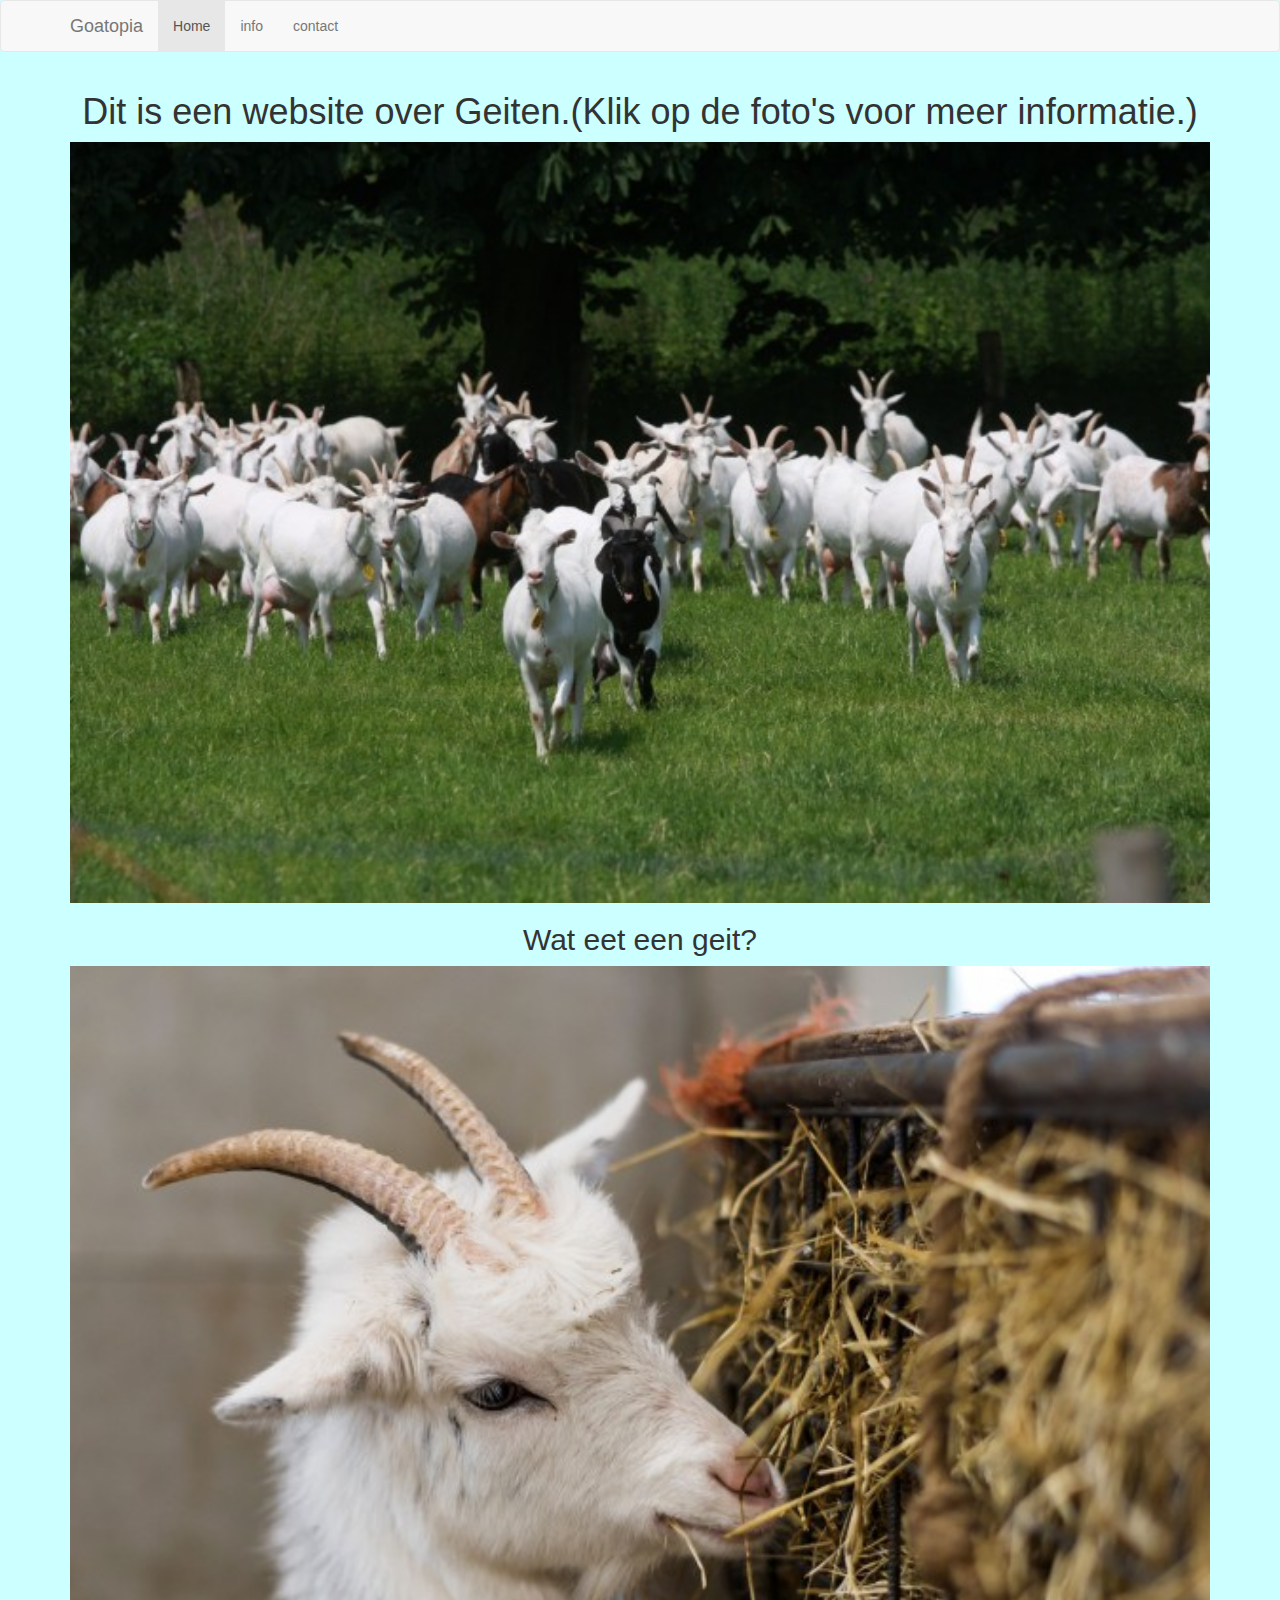
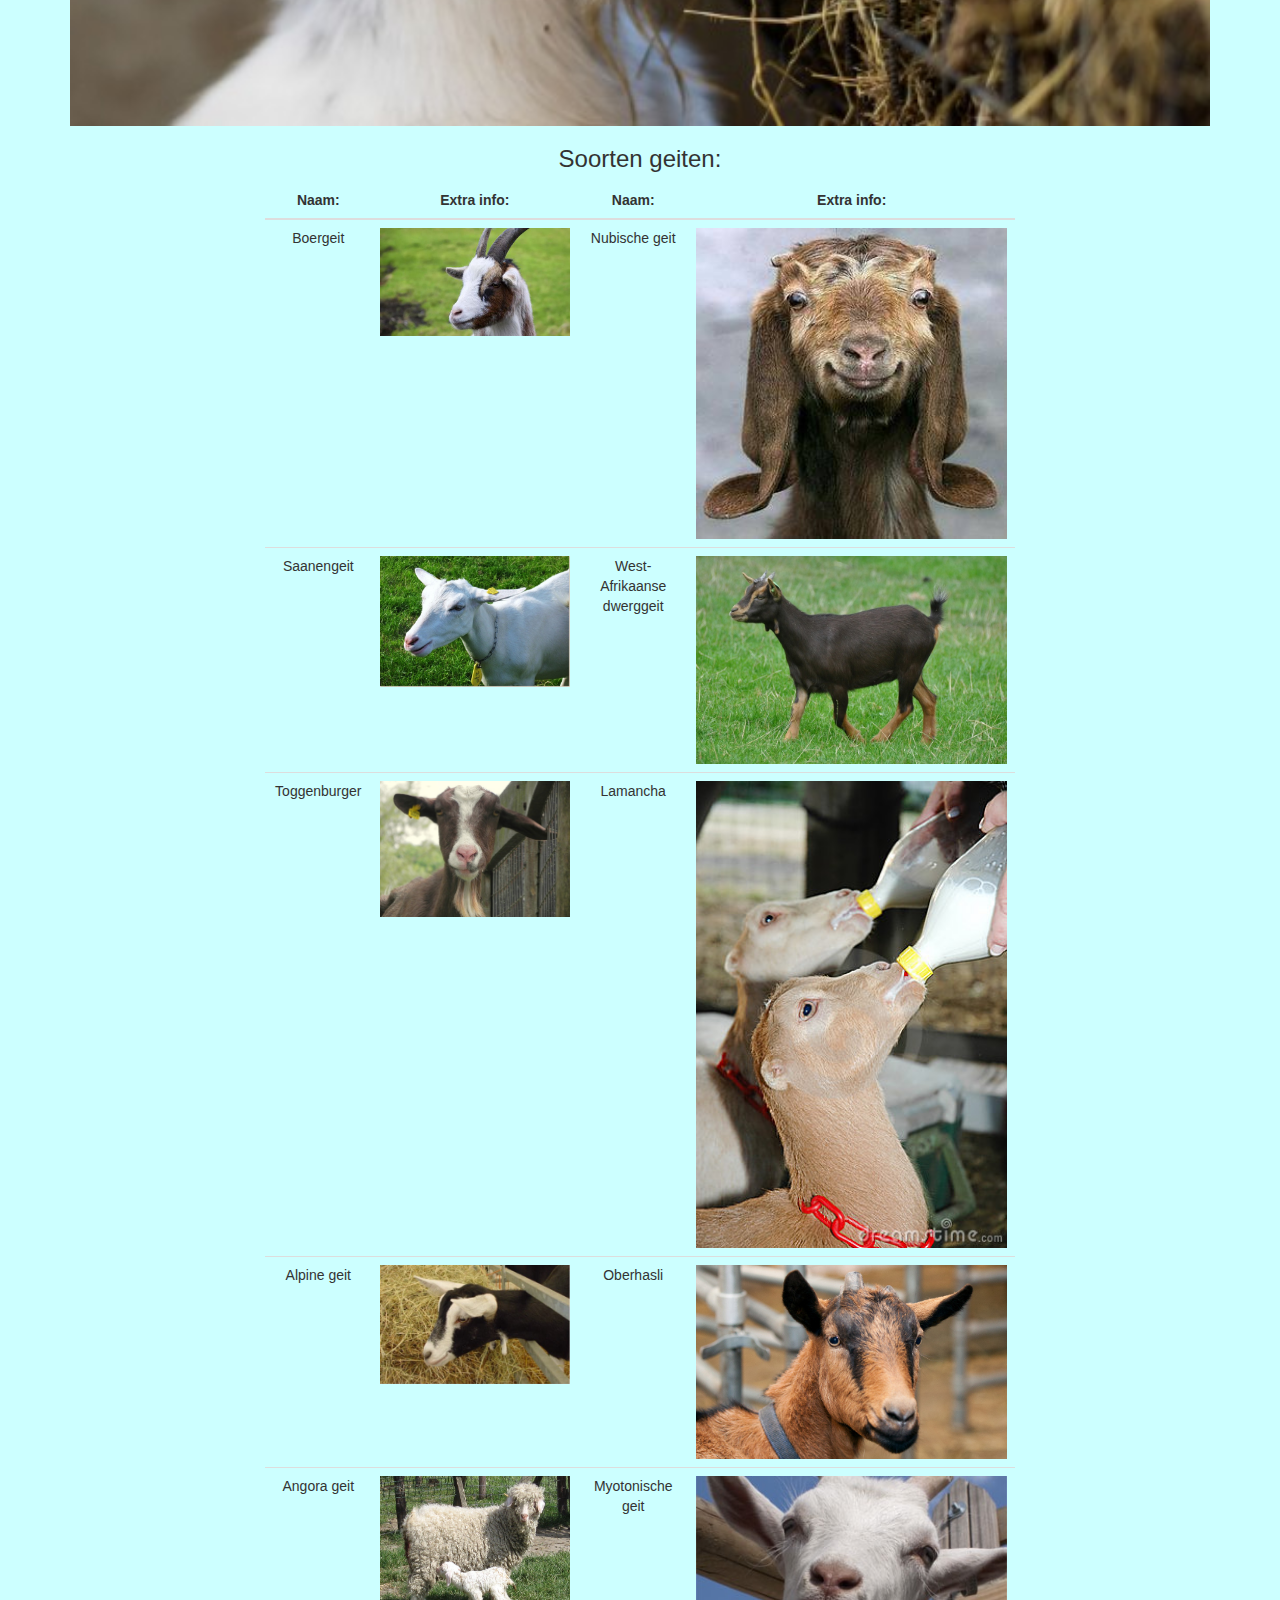
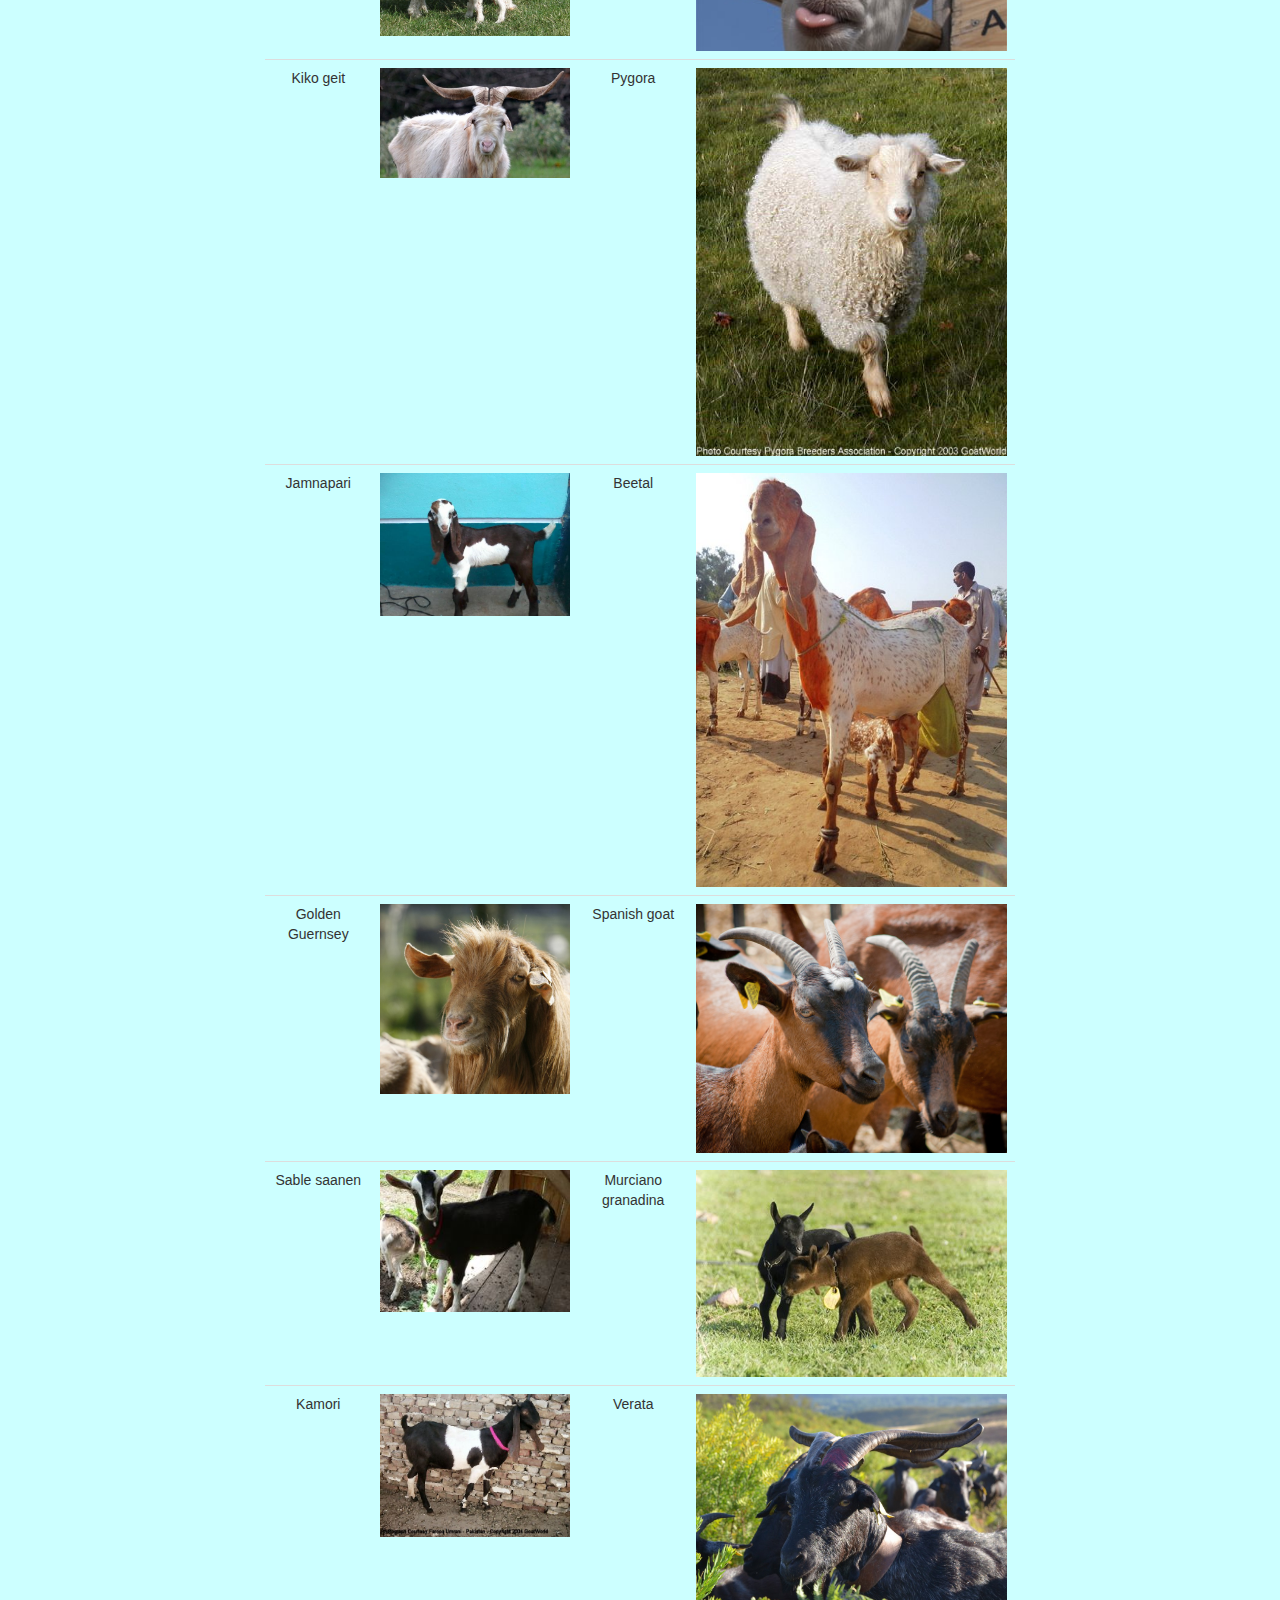
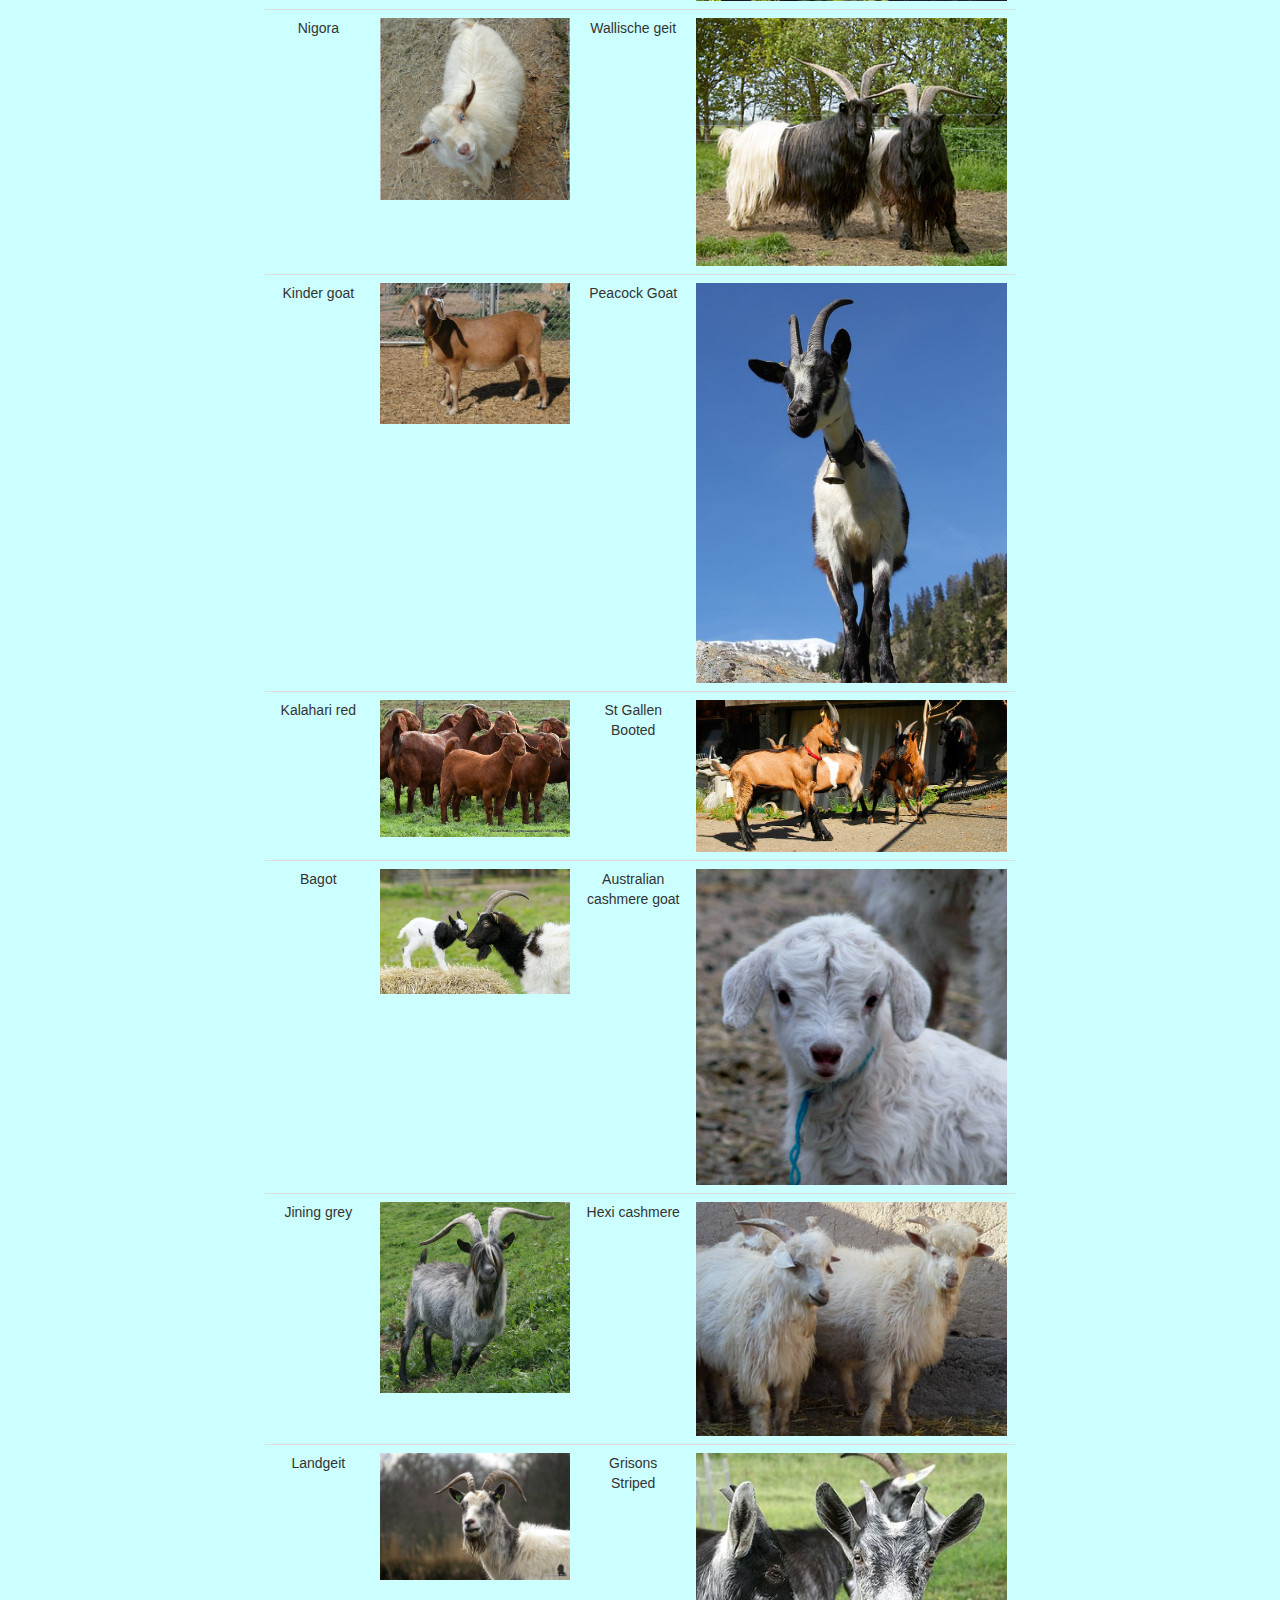
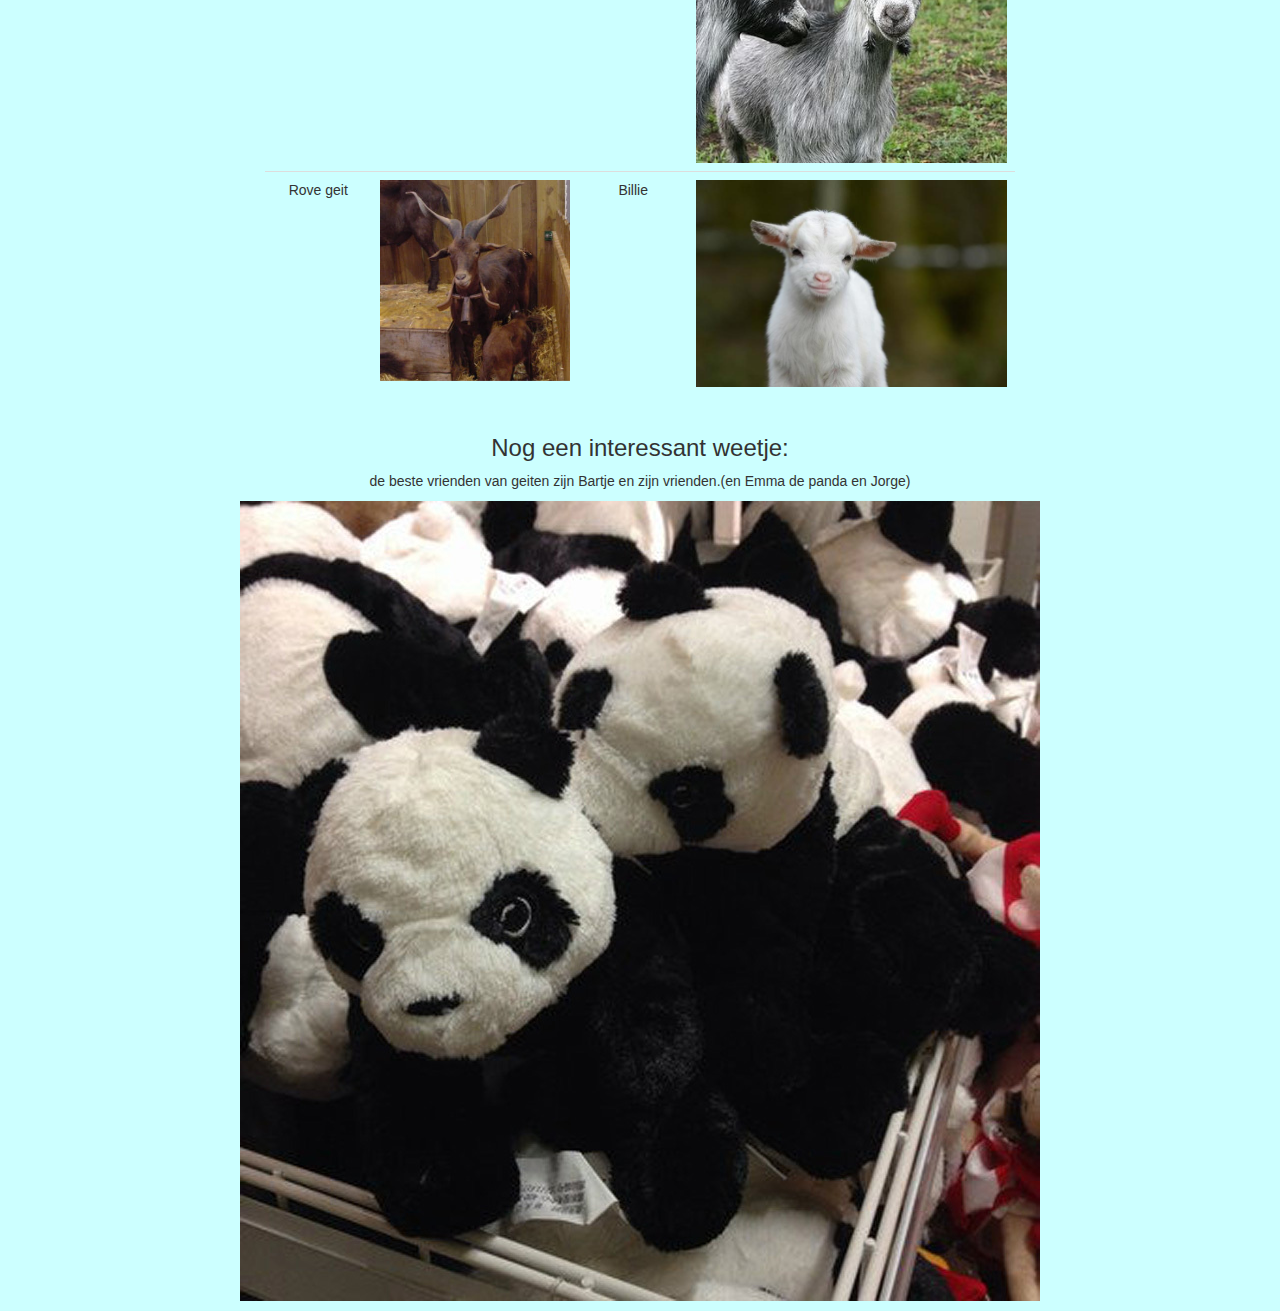
<file: index.html>
<!DOCTYPE html>
<html lang="nl">

<head>
    <meta charset="utf-8">
    <meta http-equiv="X-UA-Compatible" content="IE=edge">
    <meta name="viewport" content="width=device-width, initial-scale=1">
    <!-- The above 3 meta tags *must* come first in the head; any other head content must come *after* these tags -->
    <title>Billie for life!!</title>

    <!-- Bootstrap -->
    <link href="css/bootstrap.min.css" rel="stylesheet">
    <link href="style.css" type="text/css" rel="stylesheet">
</head>

<body>
    <nav class="navbar navbar-default">
        <div class="container">
            <!-- Brand and toggle get grouped for better mobile display -->
            <div class="navbar-header">
                <button type="button" class="navbar-toggle collapsed" data-toggle="collapse" data-target="#bs-example-navbar-collapse-1" aria-expanded="false">
                    <span class="sr-only">Toggle navigation</span>
                    <span class="icon-bar"></span>
                    <span class="icon-bar"></span>
                    <span class="icon-bar"></span>
                </button>
                <a class="navbar-brand" href="index.html">Goatopia</a>
            </div>

            <!-- Collect the nav links, forms, and other content for toggling -->
            <div class="collapse navbar-collapse" id="bs-example-navbar-collapse-1">
                <ul class="nav navbar-nav">
                    <li class="active"><a href="index.html">Home <span class="sr-only">(current)</span></a></li>
                    <li><a href="info.html">info</a></li>
                    <li><a href="contact.html">contact</a></li>
                </ul>
            </div>
            <!-- /.navbar-collapse -->
        </div>
        <!-- /.container-fluid -->
    </nav>
    <div class="container">
        <h1 class="text-center">Dit is een website over Geiten.(Klik op de foto's voor meer informatie.)</h1>
        <p class="text-center">
            <img class="start" src="pictures/geiten.jpg">
        </p>

        <h2 class="text-center">Wat eet een geit?</h2>
        <p class="text-center">
            <a class="text-center" href=https://www.levendehave.nl/dierenwikis/geiten/voeding-van-geiten><img class="eten" src="pictures/eten.jpg" alt="eten geit"></a>
        </p>
        <h3 class="text-center"> Soorten geiten:</h3>
        <div class="row">
            <div class="col-md-8 col-md-offset-2">
                <table class="table table-hover text-center">
                    <thead>
                        <tr>
                            <th class="text-center">Naam:</th>
                            <th class="text-center">Extra info:</th>
                            <th class="text-center">Naam:</th>
                            <th class="text-center">Extra info:</th>
                        </tr>
                    </thead>
                    <tbody>
                        <tr>
                            <td> Boergeit </td>
                            <td>
                                <a href="https://www.levendehave.nl/dierenwikis/geiten/boergeit"><img src="pictures/boergeit.jpg" class="tablepicturewidth"></a>
                            </td>
                            
                            <td>Nubische geit</td>
                            <td>
                                <a href="https://www.levendehave.nl/dierenwikis/geiten/nubische-geit"><img src="pictures/nubischegeit.jpg" class="tablepicturewidth"></a>
                            </td>
                        </tr>
                        <tr>
                            <td>Saanengeit</td>
                            <td>
                                <a href="http://diertjevandedag.classy.be/zoogdieren/evenhoevigen/herkauwers/holhoornigen/geitachtigen/schapen%20en%20geiten/geiten/geitenrassen/saanengeit.htm"><img src="pictures/saanengeit.jpg" class="tablepicturewidth"></a>
                            </td>

                            <td>West-Afrikaanse dwerggeit</td>
                            <td>
                                <a href="https://nl.wikipedia.org/wiki/West-Afrikaanse_dwerggeit"><img src="pictures/dwerggeit.jpg" class="tablepicturewidth"></a>
                            </td>
                        </tr>
                        <tr>
                            <td>Toggenburger</td>
                            <td>
                                <a href="https://www.levendehave.nl/dierenwikis/geiten/toggenburger"><img src="pictures/Toggenburger.jpg" class="tablepicturewidth"></a>
                            </td>

                            <td>Lamancha</td>
                            <td><img src="pictures/lamancha.jpg" class="tablepicturewidth"></td>
                        </tr>
                        <tr>
                            <td>Alpine geit</td>
                            <td>
                                <a href="http://users.skynet.be/vhgs2/balpin01.htm"><img src="pictures/alpine%20geit.jpg" class="tablepicturewidth"></a>
                            </td>

                            <td>Oberhasli</td>
                            <td><img src="pictures/oberhasli.jpg" class="tablepicturewidth"></td>
                        </tr>
                        <tr>
                            <td>Angora geit</td>
                            <td>
                                <a hrf="https://nl.wikipedia.org/wiki/Angorageit"><img src="pictures/Angorageit.jpg" class="tablepicturewidth"></a>
                            </td>

                            <td>Myotonische geit</td>
                            <td>
                                <a hrf="https://nl.wikipedia.org/wiki/Flauwvallende_geit"><img src="pictures/myotonische%20geit.jpg" class="tablepicturewidth"></a>
                            </td>
                        </tr>
                        <tr>
                            <td>Kiko geit</td>
                            <td>
                                <a hrf="http://www.quilcedacarvers.com/owvopd0n/"></a><img src="pictures/kiko%20goat.jpg" class="tablepicturewidth"></td>

                            <td>Pygora</td>
                            <td>
                                <a hrf="https://en.wikipedia.org/wiki/Pygora_goat"></a><img src="pictures/pygora.jpg" class="tablepicturewidth"></td>
                        </tr>
                        <tr>
                            <td>Jamnapari</td>
                            <td>
                                <a hrf="https://en.wikipedia.org/wiki/Jamnapari_goat"></a><img src="pictures/jamnapari%20goats.jpg" class="tablepicturewidth"></td>

                            <td>Beetal</td>
                            <td>
                                <a hrf="https://en.wikipedia.org/wiki/Beetal"></a><img src="pictures/beetal.jpg" class="tablepicturewidth"></td>
                        </tr>
                        <tr>
                           <td>Golden Guernsey</td>
                           <td> <a hrf="https://en.wikipedia.org/wiki/Golden_Guernsey"></a><img src="pictures/Golden%20Guernsey.jpg" class="tablepicturewidth" ></td>

                           <td>Spanish goat</td>
                           <td> <a hrf="https://en.wikipedia.org/wiki/Spanish_goat"></a><img src="pictures/spanish%20goat.jpg" class="tablepicturewidth"></td>
                        </tr>
                        <tr>
                           <td>Sable saanen</td>
                            <td> <a href="https://en.wikipedia.org/wiki/Sable_Saanen"></a><img src="pictures/sable%20saanen.jpg" class="tablepicturewidth"></td>

                           <td>Murciano granadina</td>
                            <td> <a href="https://en.wikipedia.org/wiki/Murcia-Granada"></a><img src="pictures/murciano%20granadina.jpg" class="tablepicturewidth"></td>
                        </tr>
                        <tr>
                            <td>Kamori</td>
                            <td> <a href="https://en.wikipedia.org/wiki/Kamori"></a><img src="pictures/Kamori.jpg" class="tablepicturewidth"></td>

                           <td>Verata</td>
                            <td> <a href="https://en.wikipedia.org/wiki/Verata_goat"></a><img src="pictures/Verata.jpg" class="tablepicturewidth"></td>
                        </tr>
                        <tr>
                           <td>Nigora</td>
                            <td> <a href="https://en.wikipedia.org/wiki/Nigora"></a><img src="pictures/Nigora%20Goat.jpg" class="tablepicturewidth"></td>

                           <td>Wallische geit</td>
                           <td> <a href="https://www.levendehave.nl/dierenwikis/geiten/wallische-geit"></a><img src="pictures/Wallische%20geit.jpg" class="tablepicturewidth"></td>
                        </tr>
                        <tr>
                           <td>Kinder goat</td>
                           <td> <a href="https://en.wikipedia.org/wiki/Kinder_goat"></a><img src="pictures/kinder%20goat.jpg"class="tablepicturewidth"</td>

                           <td>Peacock Goat</td>
                            <td> <a href="https://en.wikipedia.org/wiki/Peacock_goat"></a><img src="pictures/Peacock%20Goat.jpg" class="tablepicturewidth"</td>
                        </tr>
                        <tr>
                            <td>Kalahari red</td>
                           <td> <a href="https://en.wikipedia.org/wiki/Kalahari_Red"></a><img src="pictures/Kalahari%20red.jpg" class="tablepicturewidth"></td>

                           <td>St Gallen Booted</td>
                            <td> <a href="http://www.ansi.okstate.edu/breeds/goats/booted/index.html/"></a><img src="pictures/St%20Gallen%20Booted.jpg" class="tablepicturewidth"></td>
                        </tr>
                        <tr>
                           <td>Bagot</td>
                           <td> <a href="https://en.wikipedia.org/wiki/Bagot_goat"></a><img src="pictures/Bagot.jpg" class="tablepicturewidth"></td>

                            <td>Australian cashmere goat</td>
                            <td> <a href="https://en.wikipedia.org/wiki/Australian_Cashmere_goat"></a><img src="pictures/australian%20cashmere%20goat.JPG" class="tablepicturewidth"></td>
                        </tr>
                        <tr>
                            <td>Jining grey</td>
                            <td> <a href="https://en.wikipedia.org/wiki/Jining_Grey"></a><img src="pictures/jining%20grey.jpg" class="tablepicturewidth"></td>

                            <td>Hexi cashmere</td>
                            <td> <a href="https://en.wikipedia.org/wiki/Hexi_Cashmere"></a><img src="pictures/hexi%20cashmere.jpg" class="tablepicturewidth"></td>
                        </tr>
                        <tr>
                           <td>Landgeit</td>
                           <td> <a href="https://nl.wikipedia.org/wiki/Landgeit"></a><img src="pictures/Landgeit.jpg" class="tablepicturewidth"></td>

                           <td>Grisons Striped</td>
                           <td> <a href="https://en.wikipedia.org/wiki/Grisons_Striped"></a><img src="pictures/Grisons%20Striped.jpg" class="tablepicturewidth"></td>
                        </tr>
                        <tr>
                            <td>Rove geit</td>
                            <td> <a href=""></a><img src="pictures/Rove%20geit.jpg"class="tablepicturewidth"></td>

                            <td>Billie</td>
                            <td> <img src="pictures/Billie.jpg" class=tablepicturewidth></td>
                       </tr>
                    </tbody>

                </table>
            </div>
        </div>
    </div >
    <div class="container">
         <h3 class="text-center"> Nog een interessant weetje:</h3>
    <p class="text-center">de beste vrienden van geiten zijn Bartje en zijn vrienden.(en Emma de panda en Jorge)</p> 
   <p class="text-center"><img class="" src="pictures/bartje.jpg"></p>  
    </div> 
</body>
<!-- jQuery (necessary for Bootstrap's JavaScript plugins) -->
<script src="https://ajax.googleapis.com/ajax/libs/jquery/1.12.4/jquery.min.js"></script>
<!-- Include all compiled plugins (below), or include individual files as needed -->
<script src="js/bootstrap.min.js"></script>

</html>
</file>
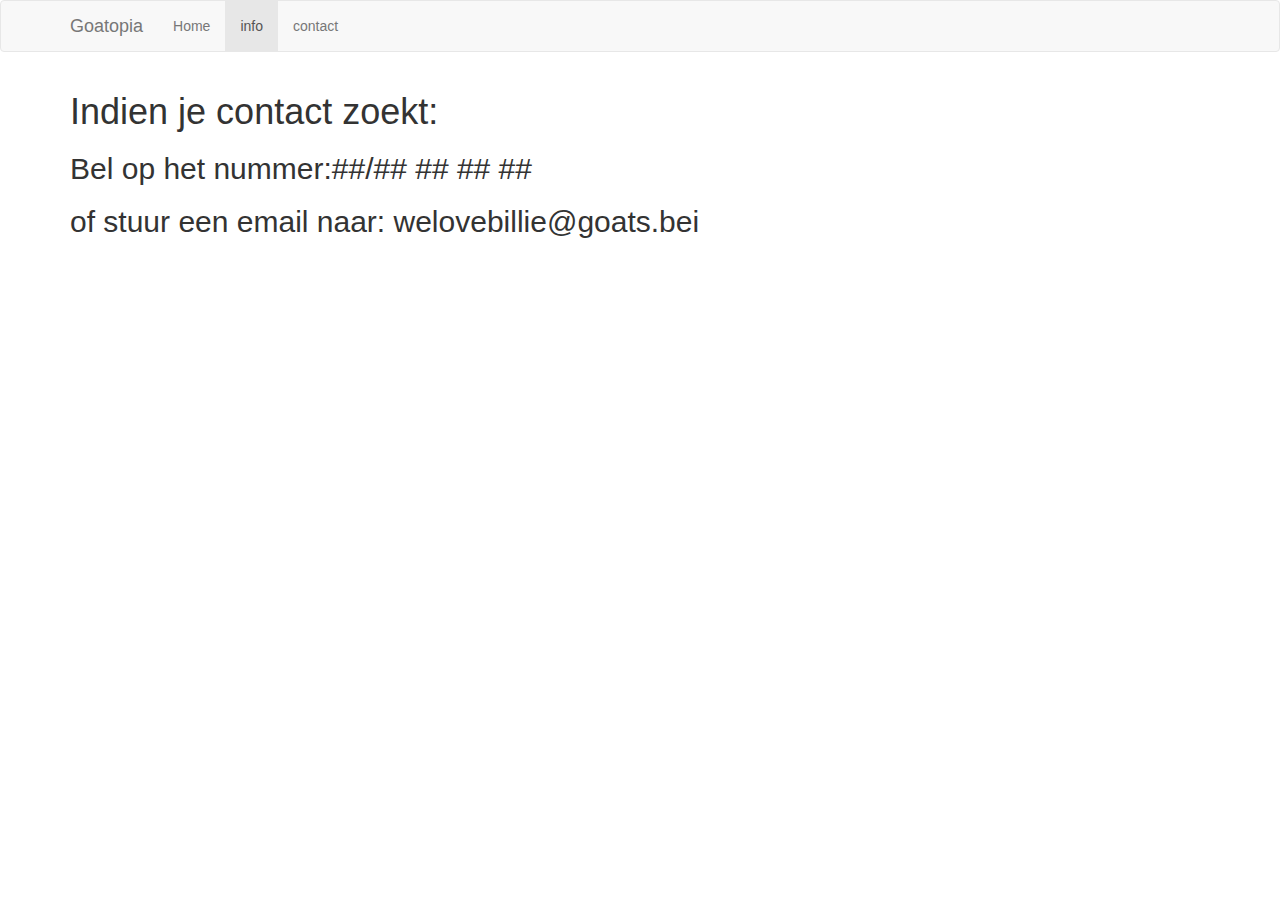
<file: contact.html>
<!DOCTYPE html>
<html lang="nl">
  <head>
    <meta charset="utf-8">
    <meta http-equiv="X-UA-Compatible" content="IE=edge">
    <meta name="viewport" content="width=device-width, initial-scale=1">
    <!-- The above 3 meta tags *must* come first in the head; any other head content must come *after* these tags -->
    <title>Billie for life!!!</title>

    <!-- Bootstrap -->
    <link href="css/bootstrap.min.css" rel="stylesheet">

    <!-- HTML5 shim and Respond.js for IE8 support of HTML5 elements and media queries -->
    <!-- WARNING: Respond.js doesn't work if you view the page via file:// -->
    <!--[if lt IE 9]>
      <script src="https://oss.maxcdn.com/html5shiv/3.7.3/html5shiv.min.js"></script>
      <script src="https://oss.maxcdn.com/respond/1.4.2/respond.min.js"></script>
    <![endif]-->
  </head>
  <body>
    <div class="contact">
      <nav class="navbar navbar-default">
  <div class="container">
    <!-- Brand and toggle get grouped for better mobile display -->
    <div class="navbar-header">
      <button type="button" class="navbar-toggle collapsed" data-toggle="collapse" data-target="#bs-example-navbar-collapse-1" aria-expanded="false">
        <span class="sr-only">Toggle navigation</span>
        <span class="icon-bar"></span>
        <span class="icon-bar"></span>
        <span class="icon-bar"></span>
      </button>
      <a class="navbar-brand" href="index.html">Goatopia</a>
    </div>

    <!-- Collect the nav links, forms, and other content for toggling -->
    <div class="collapse navbar-collapse" id="bs-example-navbar-collapse-1">
      <ul class="nav navbar-nav">
        <li ><a href="index.html">Home </a></li>
        <li class="active"><a href="info.html">info <span class="sr-only">(current)</span></a></li>
           <li><a href="contact.html">contact</a></li>
      </ul>
    </div><!-- /.navbar-collapse -->
  </div><!-- /.container-fluid -->
</nav>
<div class="container">
  <h1 class="center-text">Indien je contact zoekt:</h1>
      <h2 class="center-text">Bel op het nummer:##/## ## ## ##</h2>
      <h2 class="center-text">of stuur een email naar: welovebillie@goats.bei</h2>
</div>
</div>
  </body>
        <!-- jQuery (necessary for Bootstrap's JavaScript plugins) -->
    <script src="https://ajax.googleapis.com/ajax/libs/jquery/1.12.4/jquery.min.js"></script>
    <!-- Include all compiled plugins (below), or include individual files as needed -->
    <script src="js/bootstrap.min.js"></script>
</html>
</file>
<file: style.css>
.tablepicturewidth{
    width: 100%;
}
.start{
    width:100%;
}
.eten{
    width:100%;
}    
body{
    background-color: #CCFFFF;
}
</file>
